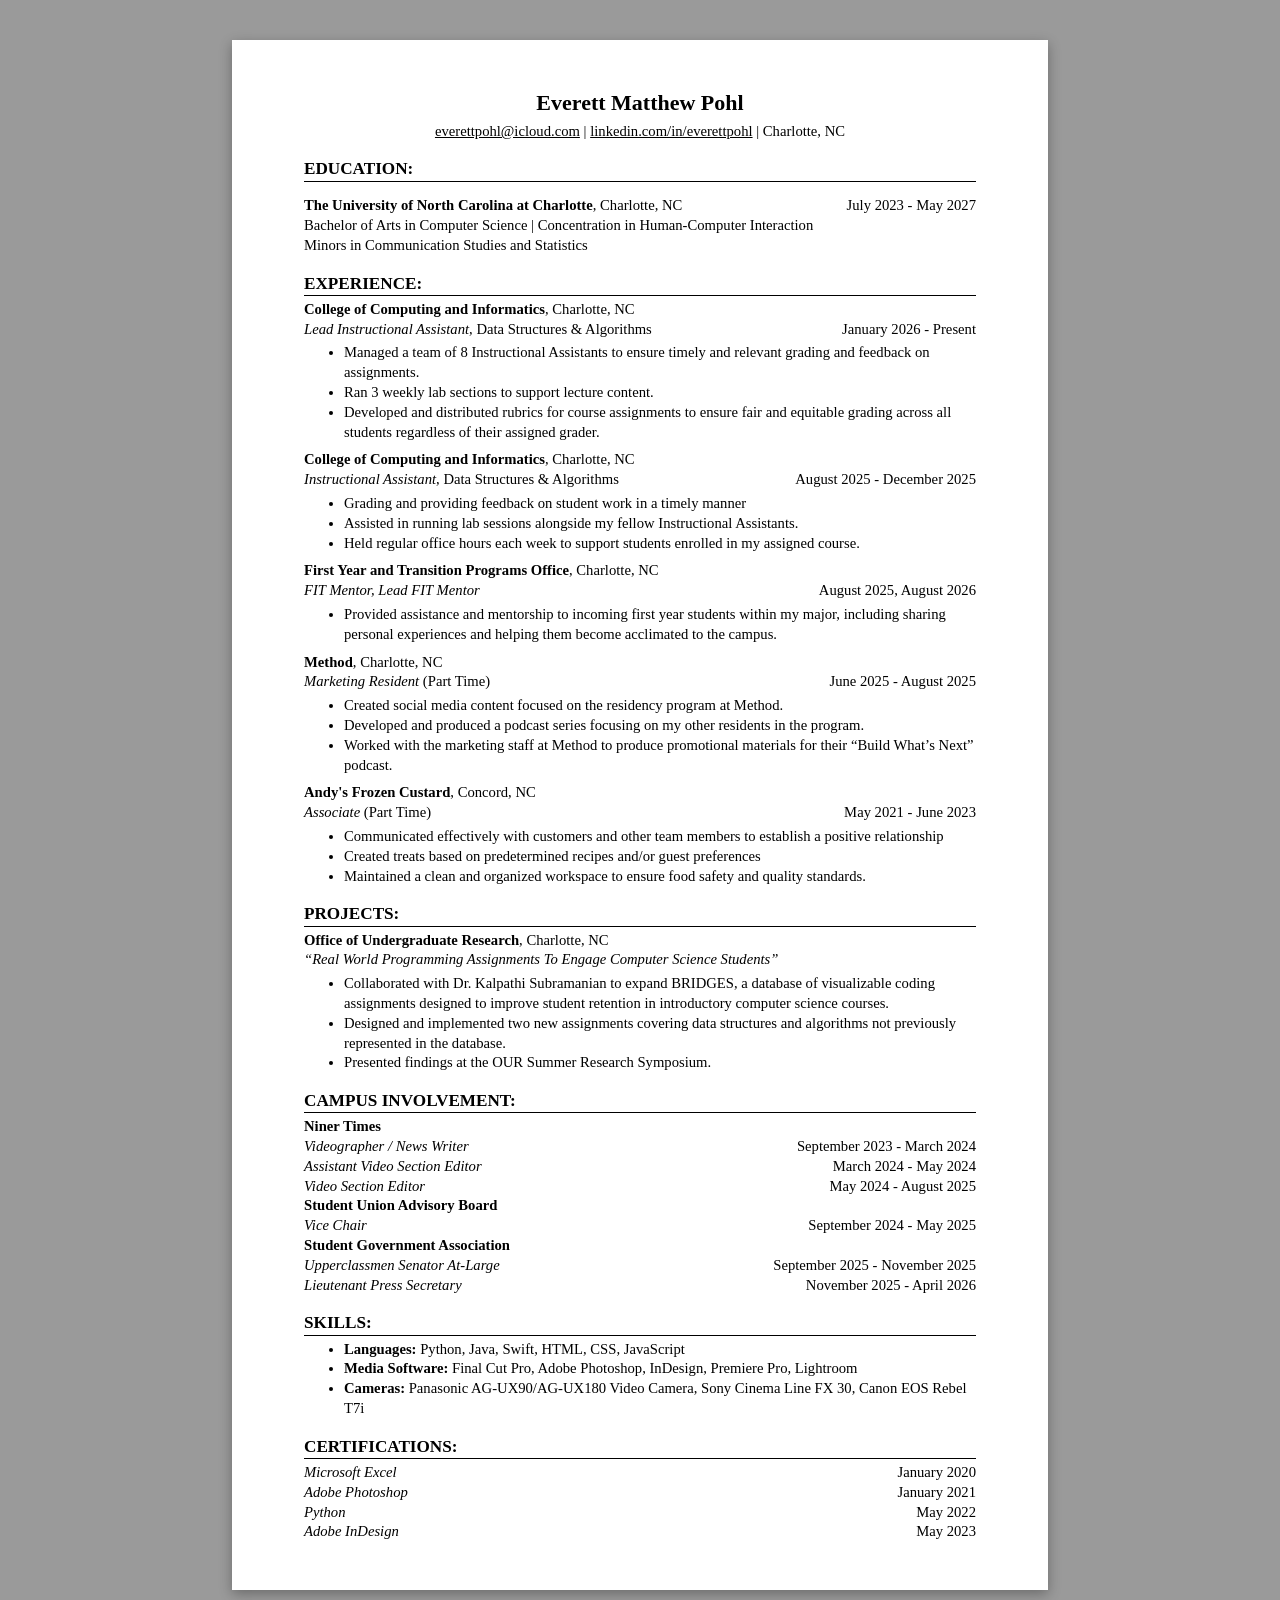
<file: resume/index.html>
<!DOCTYPE html>
<html lang="en">
<head>
    <meta charset="UTF-8">
    <title>Everett's Website</title>
    <link rel="stylesheet" href="resume.css">
    <script src="/footer.js" defer></script>
</head>
<body>
<main>
    <article>
        <h1>Everett Matthew Pohl</h1>
        <p class="contact info">
            <a href="mailto:everettpohl@icloud.com">everettpohl@icloud.com</a> |
            <a href="https://linkedin.com/in/everettpohl">linkedin.com/in/everettpohl</a> |
            Charlotte, NC
        </p>
    </article>
    <article>
        <h3>EDUCATION:</h3>
        <p>
            <span class="employer">The University of North Carolina at Charlotte</span>, Charlotte, NC
            <span class="dates">July 2023 - May 2027</span><br>
            Bachelor of Arts in Computer Science | Concentration in Human-Computer Interaction<br>
            Minors in Communication Studies and Statistics
        </p>
    </article>
    <article>
        <h3>EXPERIENCE:</h3>
        <span class="employer">College of Computing and Informatics</span>, Charlotte, NC <br>
        <span class="title">Lead Instructional Assistant</span>, Data Structures & Algorithms
        <span class="dates">January 2026 - Present</span><br>
        <ul>
            <li>Managed a team of 8 Instructional Assistants to ensure timely and relevant grading and feedback on assignments.</li>
            <li>Ran 3 weekly lab sections to support lecture content.</li>
            <li>Developed and distributed rubrics for course assignments to ensure fair and equitable grading across all students regardless of their assigned grader.</li>
        </ul>
        <span class="employer">College of Computing and Informatics</span>, Charlotte, NC <br>
        <span class="title">Instructional Assistant</span>, Data Structures & Algorithms
        <span class="dates">August 2025 - December 2025</span><br>
        <ul>
            <li>Grading and providing feedback on student work in a timely manner</li>
            <li>Assisted in running lab sessions alongside my fellow Instructional Assistants.</li>
            <li>Held regular office hours each week to support students enrolled in my assigned course.</li>
        </ul>
        <span class="employer">First Year and Transition Programs Office</span>, Charlotte, NC <br>
        <span class="title">FIT Mentor, Lead FIT Mentor</span>
        <span class="dates">August 2025, August 2026</span><br>
        <ul>
            <li>Provided assistance and mentorship to incoming first year students within my major, including sharing personal experiences and helping them become acclimated to the campus.</li>
        </ul>
        <span class="employer">Method</span>, Charlotte, NC <br>
        <span class="title">Marketing Resident</span> (Part Time)
        <span class="dates">June 2025 - August 2025</span><br>
        <ul>
            <li>Created social media content focused on the residency program at Method.</li>
            <li>Developed and produced a podcast series focusing on my other residents in the program.</li>
            <li>Worked with the marketing staff at Method to produce promotional materials for their “Build What’s Next” podcast.</li>
        </ul>
        <span class="employer">Andy's Frozen Custard</span>, Concord, NC <br>
        <span class="title">Associate</span> (Part Time)
        <span class="dates">May 2021 - June 2023</span><br>
        <ul>
            <li>Communicated effectively with customers and other team members to establish a positive relationship</li>
            <li>Created treats based on predetermined recipes and/or guest preferences</li>
            <li>Maintained a clean and organized workspace to ensure food safety and quality standards.</li>
        </ul>
    </article>
    <article>
        <h3>PROJECTS:</h3>
        <span class="employer">Office of Undergraduate Research</span>, Charlotte, NC <br>
        <span class="title">“Real World Programming Assignments To Engage Computer Science Students”</span><br>
        <ul>
            <li>Collaborated with Dr. Kalpathi Subramanian to expand BRIDGES, a database of visualizable coding assignments designed to improve student retention in introductory computer science courses.</li>
            <li>Designed and implemented two new assignments covering data structures and algorithms not previously represented in the database.</li>
            <li>Presented findings at the OUR Summer Research Symposium.</li>
        </ul>
    </article>
    <article>
        <h3>CAMPUS INVOLVEMENT:</h3>
        <span class="employer">Niner Times</span><br>
        <span class="title">Videographer / News Writer</span>
        <span class="dates">September 2023 - March 2024</span><br>
        <span class="title">Assistant Video Section Editor</span>
        <span class="dates">March 2024 - May 2024</span><br>
        <span class="title">Video Section Editor</span>
        <span class="dates">May 2024 - August 2025</span><br>
        <span class="employer">Student Union Advisory Board</span><br>
        <span class="title">Vice Chair</span>
        <span class="dates">September 2024 - May 2025</span><br>
        <span class="employer">Student Government Association</span><br>
        <span class="title">Upperclassmen Senator At-Large</span>
        <span class="dates">September 2025 - November 2025</span><br>
        <span class="title">Lieutenant Press Secretary</span>
        <span class="dates">November 2025 - April 2026</span><br>
    </article>
    <article>
        <h3>SKILLS:</h3>
        <ul>
            <li><span class="title">Languages:</span> Python, Java, Swift, HTML, CSS, JavaScript</li>
            <li><span class="title">Media Software:</span> Final Cut Pro, Adobe Photoshop, InDesign, Premiere Pro, Lightroom</li>
            <li><span class="title">Cameras:</span> Panasonic AG-UX90/AG-UX180 Video Camera, Sony Cinema Line FX 30, Canon EOS Rebel T7i</li>
        </ul>
    </article>
    <article>
        <h3>CERTIFICATIONS:</h3>
        <span class="title">Microsoft Excel</span>
        <span class="dates">January 2020</span><br>
        <span class="title">Adobe Photoshop</span>
        <span class="dates">January 2021</span><br>
        <span class="title">Python</span>
        <span class="dates">May 2022</span><br>
        <span class="title">Adobe InDesign</span>
        <span class="dates">May 2023</span><br>
    </article>
</main>
<!--<my-footer></my-footer>-->
</body>
</html>
</file>
<file: resume/resume.css>
/* format the entire page to resemble a paper document on a gray background */
body {
    background-color: #9a9a9a;
    font-family: "Times New Roman", Times, serif;
    font-size: 11pt;
    line-height: 1.35;
    color: #000;
    padding: 2rem 1rem;
}

main {
    box-sizing: border-box;
    max-width: 8.5in;
    margin: 0 auto;
    background-color: #fff;
    padding: 0 0.75in;
    box-shadow: 0 4px 12px rgba(0, 0, 0, 0.3);
}

main {
    padding-top: 0.5in;
    padding-bottom: 0.5in;
}

/* center the h1 and contact info */
h1, .contact {
    text-align: center;
}

h1 {
    margin: 0;
}

.contact {
    margin-top: 0.25rem;
}

.contact a {
    color: inherit;
}

/* h3 headers should be bold */
h3 {
    font-weight: bold;
    margin: 1rem 0 0.25rem;
    border-bottom: 1px solid #000;
}

/* the dates should be right aligned on the page, on the same line as the job title */
.dates {
    float: right;
}

/* job titles should be italicized */
.title {
    font-style: italic;
}

/* employers should be bolded (but not locations) */
.employer {
    font-weight: bold;
}

/* italicize the research project titles (covered by .title above) */

/* bold the skill categories */
li > .title {
    font-style: normal;
    font-weight: bold;
}

ul {
    margin: 0.25rem 0 0.5rem;
}
</file>
